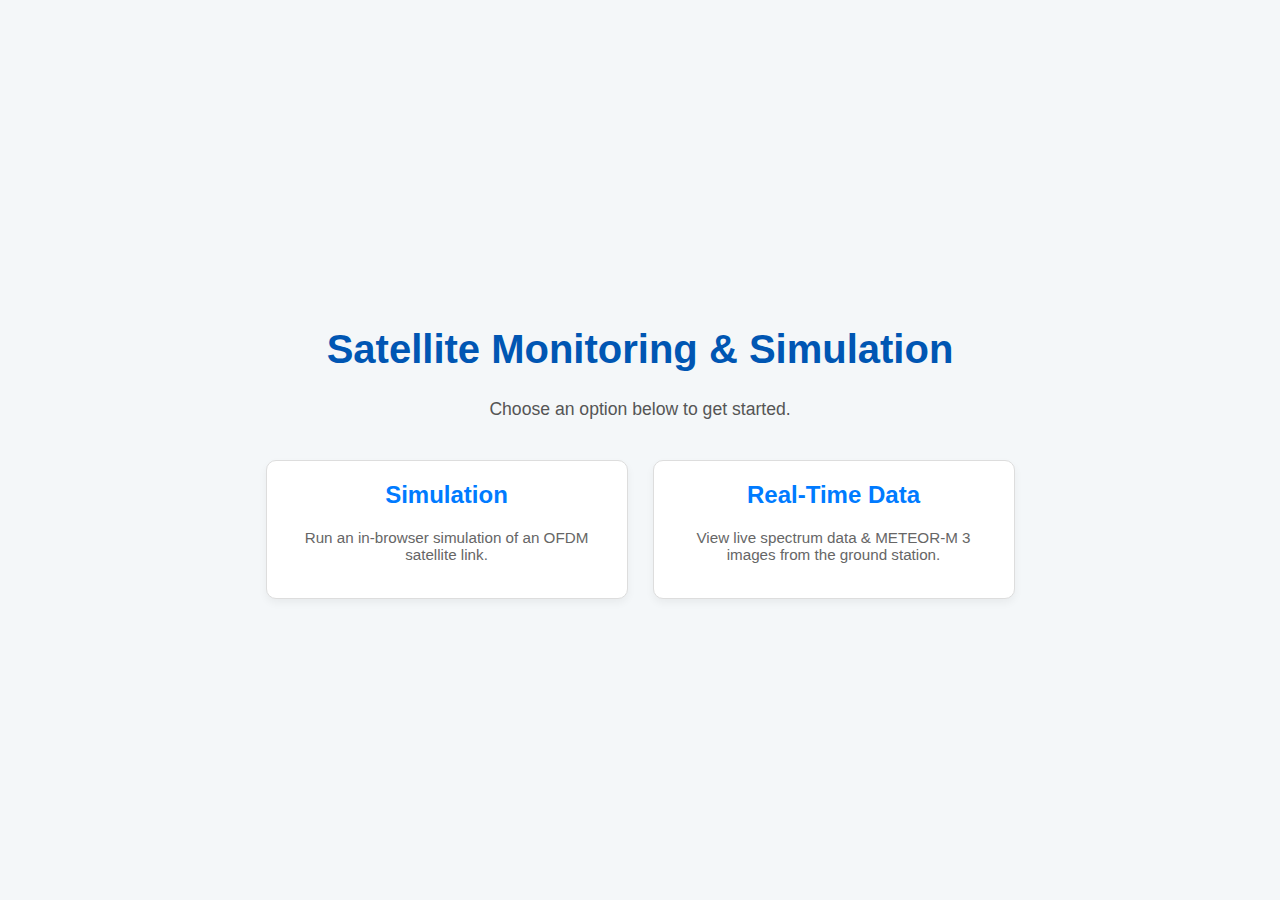
<file: index.html>
<!DOCTYPE html>
<html lang="en">
<head>
    <meta charset="UTF-8">
    <meta name="viewport" content="width=device-width, initial-scale=1.0">
    <title>Satellite Dashboard</title>
    <link rel="stylesheet" href="landing.css">
</head>
<body>
    <div class="container">
        <h1>Satellite Monitoring & Simulation </h1>
        <p>Choose an option below to get started.</p>
        
        <div class="button-container">
            <a href="simulation.html" class="nav-button">
                <h2>Simulation</h2>
                <p>Run an in-browser simulation of an OFDM satellite link.</p>
            </a>
            <a href="real_life.html" class="nav-button">
                <h2>Real-Time Data</h2>
                <p>View live spectrum data & METEOR-M 3 images from the ground station.</p>
            </a>
        </div>
    </div>
</body>
</html>
</file>
<file: landing.css>
body {
    font-family: -apple-system, BlinkMacSystemFont, "Segoe UI", Roboto, Helvetica, Arial, sans-serif;
    background-color: #f4f7f9;
    color: #333;
    display: flex;
    justify-content: center;
    align-items: center;
    min-height: 100vh;
    margin: 0;
    padding: 20px;
    box-sizing: border-box;
}

.container {
    text-align: center;
    max-width: 800px;
    width: 100%;
}

h1 {
    color: #0056b3;
    font-size: 2.5em;
}

p {
    font-size: 1.1em;
    color: #555;
}

.button-container {
    display: flex;
    flex-wrap: wrap; /* Allows buttons to stack on small screens */
    justify-content: center;
    gap: 25px;
    margin-top: 40px;
}

.nav-button {
    background-color: #fff;
    border: 1px solid #ddd;
    border-radius: 10px;
    padding: 20px 30px;
    text-decoration: none;
    color: #333;
    width: 300px;
    box-shadow: 0 4px 8px rgba(0,0,0,0.05);
    transition: transform 0.3s ease, box-shadow 0.3s ease;
}

.nav-button:hover {
    transform: translateY(-5px);
    box-shadow: 0 6px 12px rgba(0,0,0,0.1);
}

.nav-button h2 {
    margin-top: 0;
    color: #007bff;
}

.nav-button p {
    font-size: 0.95em;
    color: #666;
}
</file>
